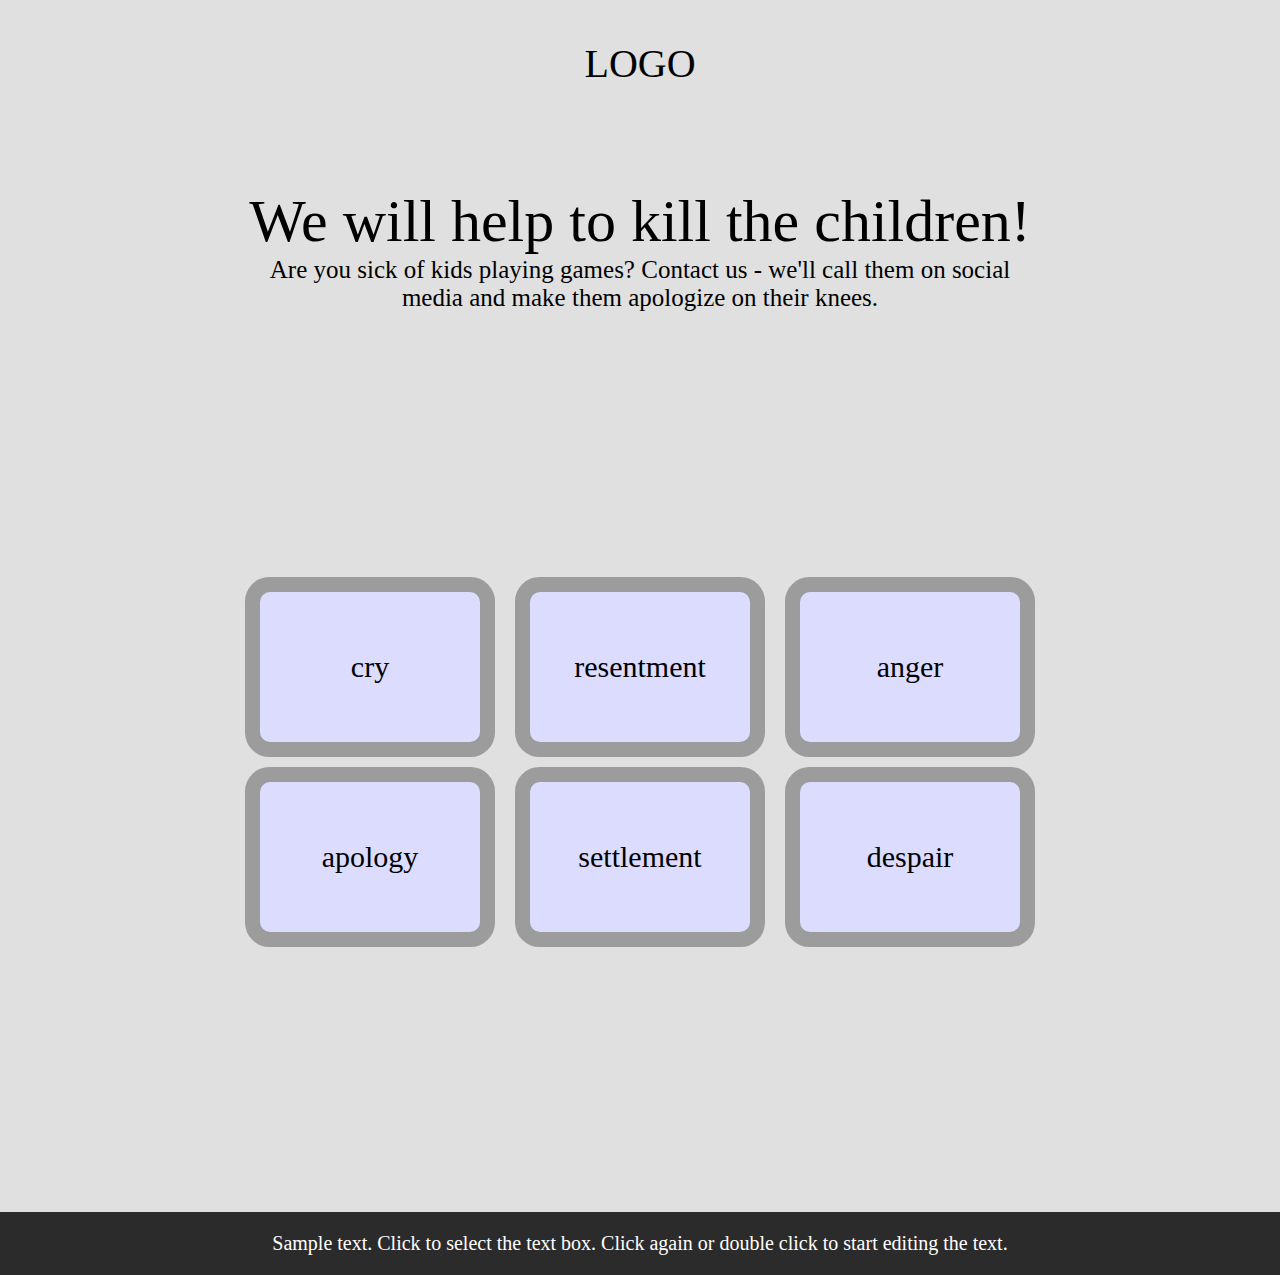
<file: index.html>
<!DOCTYPE html>
<html lang="en">
<head>
    <meta charset="UTF-8">
    
    <title>Document</title>
    <link rel="stylesheet" href="d.css">
</head>
<body>
    <center>
    <header>
        <a>LOGO</a>
    </header>
    <main>
        <c>We will help to kill the children!</c>
        <v>Are you sick of kids playing games? Contact us - we'll call them on social media and make them apologize on their knees.</v>
    </main>
    <div class="contener">

    <div class="boxes">
    <div class="row">
        <div class="box">
            <div class="img-">cry</div>
        </div>
        <div class="box">resentment</div>
        <div class="box">
            <div class="img-">anger</div>
        </div>
    </div>
    <div class="row">
        <div class="box">apology</div>
        <div class="box">
            <div class="img-">settlement</div>
        </div>
        <div class="box">despair</div>
    </div>
    </div>
    </div>
    </center>
    <footer>Sample text. Click to select the text box. Click again or double click to start editing the text.</footer>
    
</body>
</html>
</file>
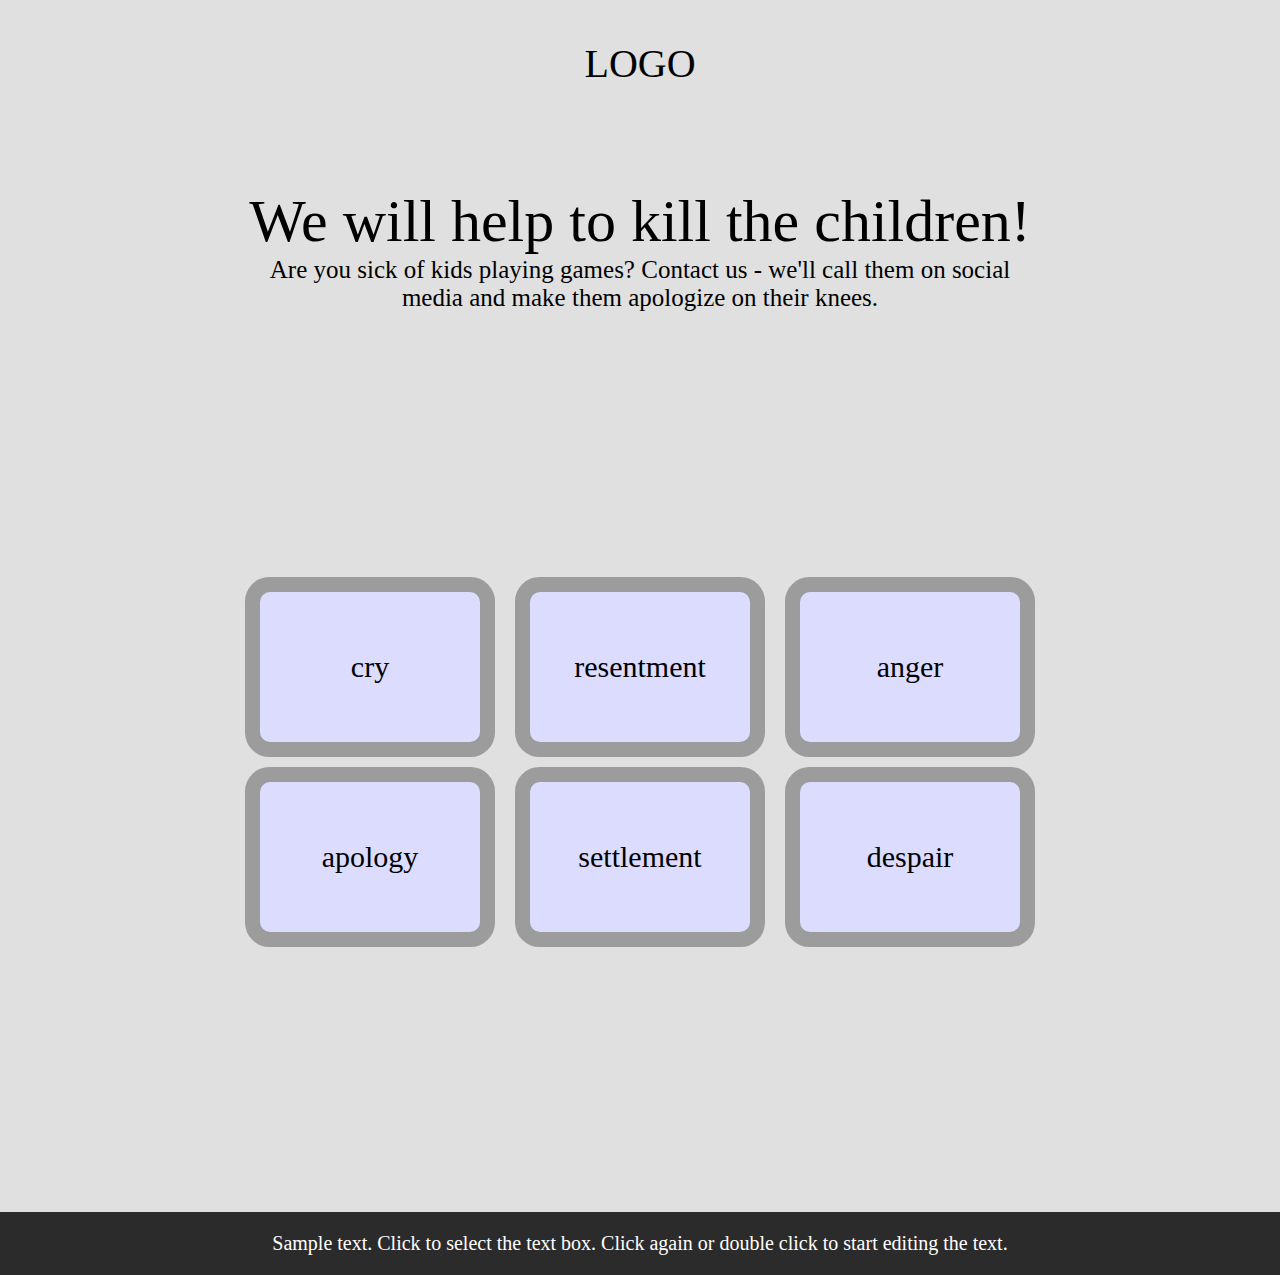
<file: a.html>
<!DOCTYPE html>
<html lang="en">
<head>
    <meta charset="UTF-8">
    
    <title>Document</title>
    <link rel="stylesheet" href="d.css">
</head>
<body>
    <center>
    <header>
        <a>LOGO</a>
    </header>
    <main>
        <c>We will help to kill the children!</c>
        <v>Are you sick of kids playing games? Contact us - we'll call them on social media and make them apologize on their knees.</v>
    </main>
    <div class="contener">

    <div class="boxes">
    <div class="row">
        <div class="box">
            <div class="img-">cry</div>
        </div>
        <div class="box">resentment</div>
        <div class="box">
            <div class="img-">anger</div>
        </div>
    </div>
    <div class="row">
        <div class="box">apology</div>
        <div class="box">
            <div class="img-">settlement</div>
        </div>
        <div class="box">despair</div>
    </div>
    </div>
    </div>
    </center>
    <footer>Sample text. Click to select the text box. Click again or double click to start editing the text.</footer>
    
</body>
</html>
</file>
<file: d.css>
body{
    background-color: rgb(224, 224, 224);
    margin: 0;
    padding: 0;
}

center{
    max-width: 800px;
    margin: 0 auto;
    padding: 0 20px;
}

header{
    font-size: 40px;
    padding-top: 40px; 
}

main{
    padding-top: 100px;
}

c{
    font-size: 60px;
}

v{
    font-size: 25px;
}

footer{
    font-size: 20px;
    color: white;
    background-color: rgb(44, 43, 43);
    text-align: center;
    padding: 20px 0;
}

.contener{
    display: flex;
    flex-direction: column;
    justify-content: center;
    align-items: center;
    min-height: 100vh;
    margin: 0;
    padding: 0;
}

.boxes{
   display: flex;
   flex-direction: column;
   justify-content: space-between;
   width: 100%;
   max-width: 1000px;
   height: auto;
   padding: 50px 20px;
   margin: 10px;
   box-sizing: border-box;
}

.row{
    display: flex;
    justify-content: space-between;
    width: 100%;
    margin: 20px 0;
    gap: 50px;

}

.box{
    width: 31%;
    height: 150px;
    border-radius: 10px;
    box-shadow: 0 0 0 15px rgba(0,0,0,.3);
    display: flex;
    flex-direction: column;
    justify-content: center;
    align-items: center;
    transition: .2s;
    font-size: 30px;
    background-color: rgb(220, 220, 255);
    box-sizing: border-box;
}

@media (max-width: 1024px) {
    .boxes {
        padding: 30px 15px;
        max-width: 90%;
    }
    
    .row {
        margin: 15px 0;
        gap: 15px;
    }
    
    .box {
        width: 48%;
        height: 140px;
        font-size: 26px;
        box-shadow: 0 0 0 10px rgba(0,0,0,.3);
    }
    
    header {
        font-size: 35px;
        padding-top: 30px;
    }
    
    c {
        font-size: 50px;
    }
    
    v {
        font-size: 22px;
    }
    
    main {
        padding-top: 80px;
    }
}


@media (max-width: 768px) {
    .boxes {
        padding: 20px 10px;
        max-width: 95%;
    }
    .contener{
        flex-wrap: wrap;
    }
    .row {
        flex-direction: column;
        margin: 10px 0;
        gap: 15px;
    }
    
    .box {
        width: 100%;
        height: 120px;
        font-size: 24px;
        box-shadow: 0 0 0 8px rgba(0,0,0,.3);
        margin: 5px 0;
        
    }
    
    header {
        font-size: 28px;
        padding-top: 20px;
        text-align: center;
    }
    
    c {
        font-size: 40px;
    }
    
    v {
        font-size: 20px;
        text-align: center;
    }
    
    main {
        padding-top: 60px;
    }
    
    footer {
        font-size: 18px;
        padding: 15px 10px;
    }
    
    center {
        padding: 0 15px;
    }
}


@media (max-width: 480px) {
    .boxes {
        padding: 15px 5px;
    }
    
    .box {
        height: 100px;
        font-size: 20px;
        box-shadow: 0 0 0 5px rgba(0,0,0,.3);
    }
    
    header {
        font-size: 24px;
        padding-top: 15px;
    }
    
    c {
        font-size: 32px;
    }
    
    v {
        font-size: 18px;
    }
    
    main {
        padding-top: 40px;
    }
    
    footer {
        font-size: 16px;
    }
}
</file>
